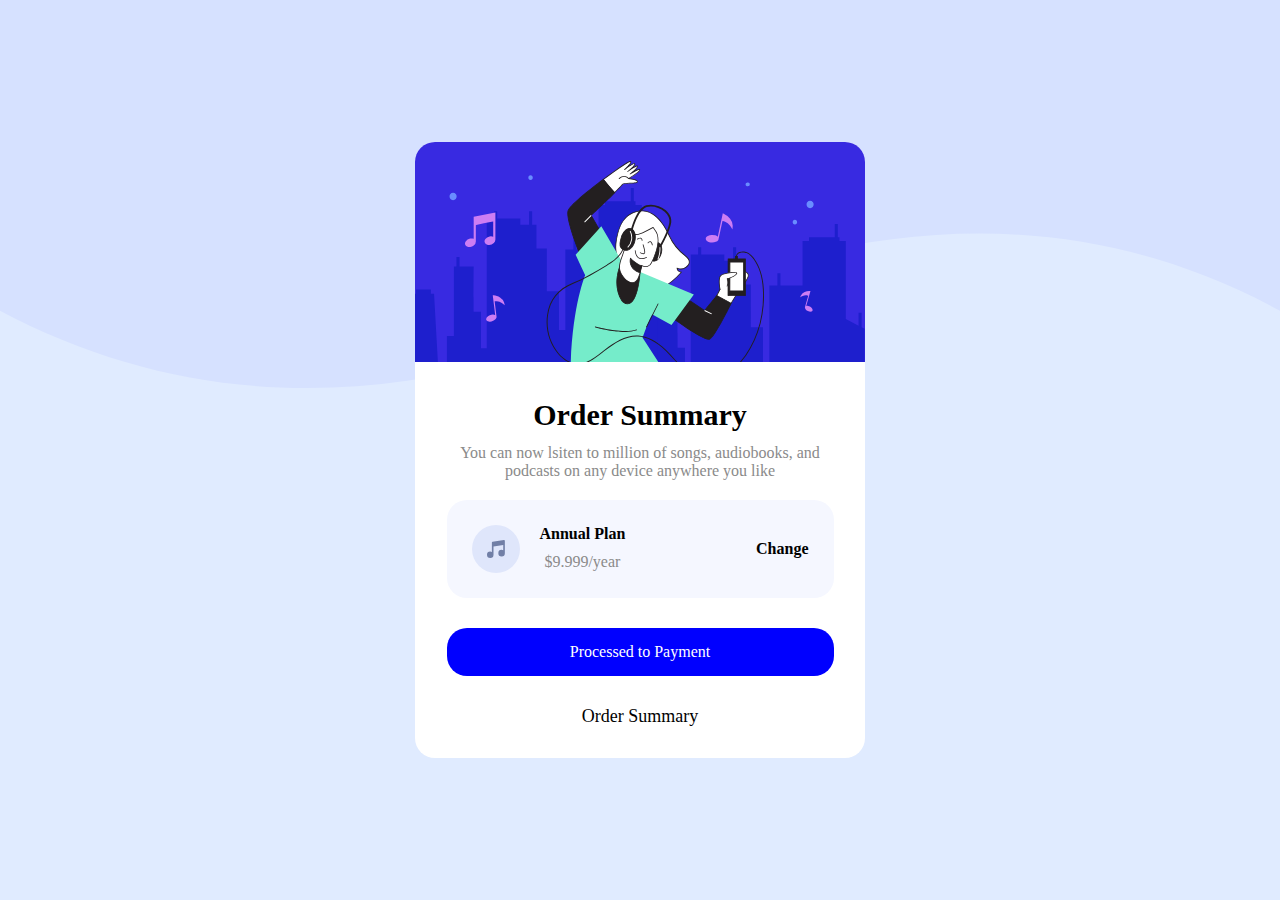
<file: ordersummary/index.html>
<!DOCTYPE html>
<html lang="en">
<head>
    <meta charset="UTF-8">
    <meta http-equiv"X-UA-Compatible" content="IE=edge">
    <meta name="viewport" content="width=device-width, initial-scale=1.0">
    <link rel="stylesheet" href="style.css">
    <title>Document</title>
</head>
<body>
    <div class="container">
        <div class="hero">
            <img src="images/illustration-hero.svg" alt="hero">
        </div>
        <div class="text-content">
            <div class="text">
                <h2>Order Summary</h2>
            </div>
            <div class="subtitle">
                <p>You can now lsiten to million of songs, audiobooks, and podcasts on any device anywhere you like</p>
            </div>
            <div class="plan-box">
                <div class="plan-box-left">
                    <img src="images/icon-music.svg" alt="">
                    <div>
                        <h5>Annual Plan</h5>
                        <p>$9.999/year</p>
                    </div>
                </div>
                <div class="change">
                    <a href="#">Change</a>
                </div>
            </div>
            <a href="#" class="process-btn">Processed to Payment</a>
            <a href="#" class="cancel-btn">Order Summary</a>
        </div>
    </div>
</body>
</html>
</file>
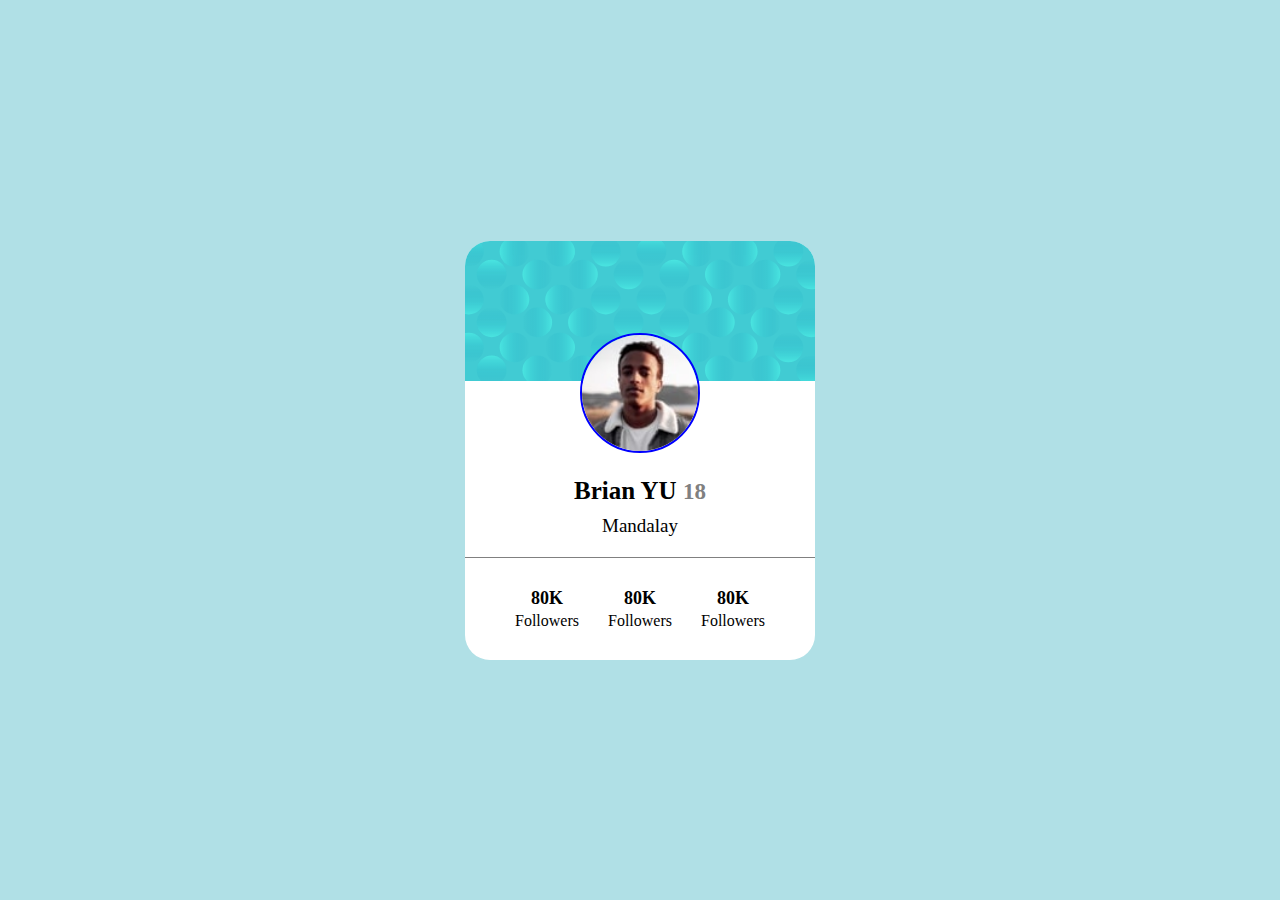
<file: profile-card/card.html>
<!DOCTYPE html>
<html lang="en">
<head>
    <meta charset="UTF-8">
    <meta http-equiv="X-UA-Compatible" content="IE=edge">
    <meta name="viewport" content="width=device-width, initial-scale=1.0">
    <link rel="stylesheet" href="style.css">
    <title>Test</title>
</head>
<body>
    <div class="container">
        <div class="wrapper">
            <img src="images/bg-pattern-card.svg" alt="">
            
            <div class="content">
                <img src="images/image-victor.jpg" alt="">
                <h1>Brian YU <span>18</span></h1>
                <p>Mandalay</p>
            </div>
            <div class="footer">
                <div>
                    <p class="num">80K</p>
                    <p>Followers</p>
                </div>
                <div>
                    <p class="num">80K</p>
                    <p>Followers</p>
                </div>
                <div>
                    <p class="num">80K</p>
                    <p>Followers</p>
                </div>
            </div>
        </div>
    </div>
</body>
</html>
</file>
<file: ordersummary/style.css>
*{
    margin: 0;
    padding: 0;;
    box-sizing: border-box;
}

body{
    min-height: 100vh;
    background-image: url(images/pattern-background-desktop.svg);
    background-repeat: no-repeat;
    background-size: contain;
    position: relative;
    background-color: hsl(220, 100%, 94%);
}

.container{
    position: absolute;
    left: 50%;
    top:50%;
    transform: translate(-50%,-50%);
    max-width: 450px;
    background-color:white;
    overflow: hidden;
    border-radius: 20px;
}

.text-content{
    padding: 7%;
    text-align: center;
}

.text{
    font-weight: bold;
    font-size: 20px;
    margin-bottom: 12px;
}

.subtitle p{
    color: #8a8a8a;
    margin-bottom: 20px;
}

.plan-box{
    background-color: hsl(225,100%,98%);
    display: flex;
    padding: 25px;
    align-items: center;
    justify-content: space-between;
    margin-bottom: 20px;
    border-radius:20px;
}

.plan-box-left{
    display: flex;
    text-align: start left;
}

.plan-box-left div{
    margin-left: 20px;
    
}

.plan-box-left div h5{
    margin-bottom: 10px;
    font-size: 16px;
    font-weight: bold;
}

.plan-box-left div p{
    color: #8a8a8a;

}

.plan-box a{
    text-decoration: none;
    
    font-weight: bold;
    color: black;
}

a.process-btn{
    display: block;
    text-decoration: none;
    background-color: blue;
    color: white;
    padding: 15px 0px;
    margin: 30px 0px;
    border-radius: 20px;
}

a.cancel-btn{
    text-decoration: none;
    font-size: 18px;
    color: black;
}
</file>
<file: profile-card/style.css>
*{
    margin: 0;
    padding: 0;
    box-sizing: border-box;
}

body{
    background-color:powderblue;
    display: flex;
    align-items: center;
    min-height: 100vh;
}
.container{
    margin: 0 auto;
    text-align: center;
}

.wrapper{
    min-height: 40px;
    background-color: white;
    border-radius: 25px;
    overflow: hidden;
    margin: 1rem;
}
.content img{
    width: 120px;
    height: 120px;
    border-radius: 50%;
    border: 2px solid blue;
    margin-top: -52px;
    margin-bottom: 20px;
}

.content h1{
    font-size: 25px;
    font-weight: 700;
    margin-bottom: 10px;
}

.content h1 span{
    color: grey;
    font-size: 23px;
}

.content p{
    font-size: 19px;
    margin-bottom: 20px;
}

.footer{
    display: flex;
    justify-content: space-between;
    padding: 30px 50px;
    border-top: 1px solid grey;
}

.footer p.num{
    font-size: 18px;
    font-weight: bold;
    margin-bottom: 3px;
    
}
</file>
